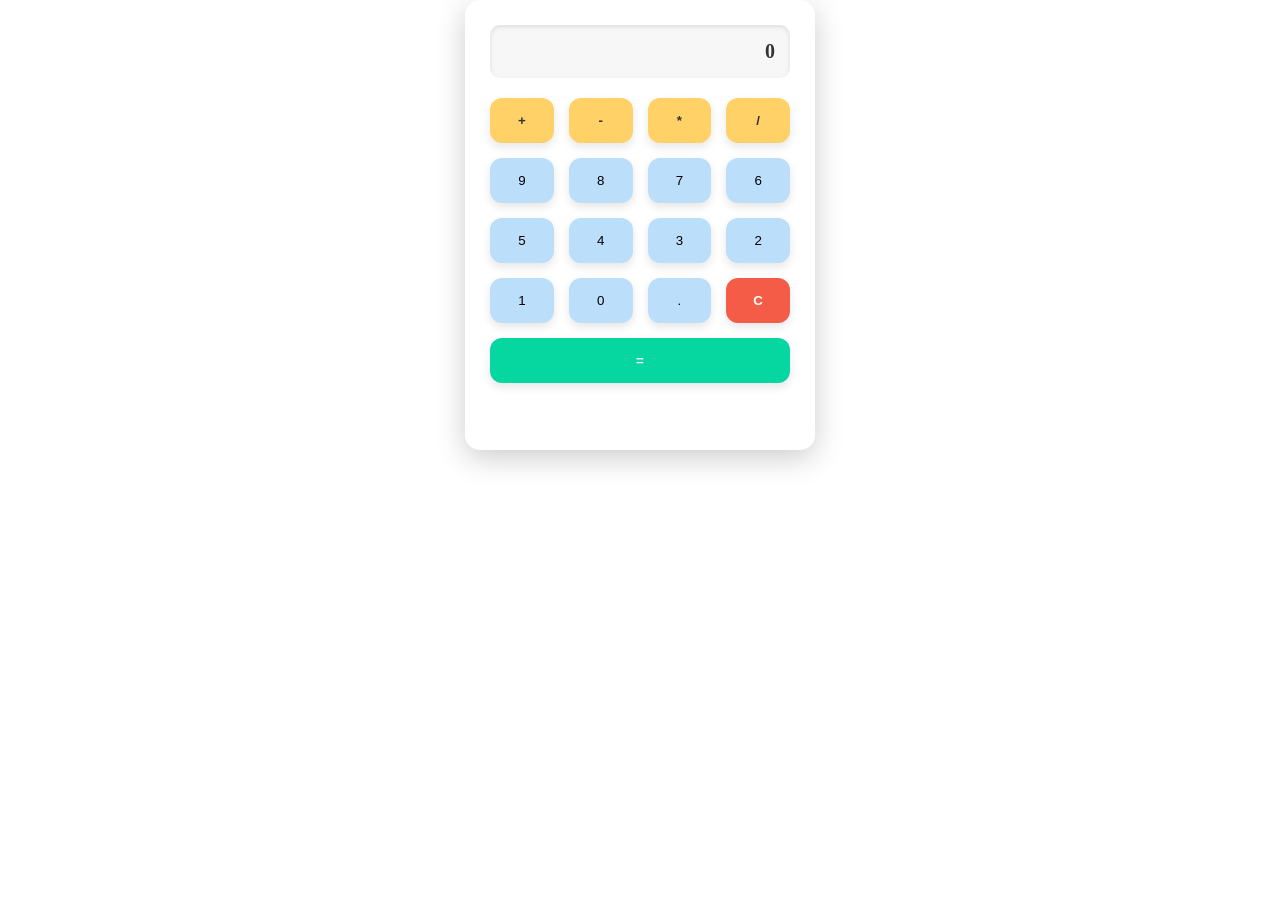
<file: Basic Calculator/index.html>
<!DOCTYPE html>
<html lang="en">
<head>
  <meta charset="UTF-8">
  <meta name="viewport" content="width=device-width, initial-scale=1.0">
  <title>Demo Bootstrap Project</title>

  <!-- Bootstrap CSS -->

  <!-- Bootstrap Icons -->

  <!-- Font Awesome -->

  <!-- Custom CSS -->
  <link rel="stylesheet" href="./assets/css/style.css">
</head>
<body>
  <div class="calculator ">
  <div id="result">
    <h1 id="sub-res" style="font-size: 20px;">0</h1>
    <h1 id="finalResult" style="font-size: 40px;"></h1>
  </div>

  <div class="buttons">
    <button onclick="appendNumber('+')">+</button>
    <button onclick="appendNumber('-')">-</button>
    <button onclick="appendNumber('*')">*</button>
    <button onclick="appendNumber('/')">/</button>
    <button onclick="appendNumber('9')">9</button>
    <button onclick="appendNumber('8')">8</button>
    <button onclick="appendNumber('7')">7</button>
    <button onclick="appendNumber('6')">6</button>
    <button onclick="appendNumber('5')">5</button>
    <button onclick="appendNumber('4')">4</button>
    <button onclick="appendNumber('3')">3</button>
    <button onclick="appendNumber('2')">2</button>
    <button onclick="appendNumber('1')">1</button>
    <button onclick="appendNumber('0')">0</button>
    <button onclick="appendNumber('.')">.</button>
    
    <button class="clear" onclick="clearResult()">C</button>
    <button class="equal" onclick="finalResult()">=</button>
  </div>
</div>


  <!-- Bootstrap JS -->
  <!-- Custom JS -->
  <script src="assets/js/script.js"></script>
</body>
</html>
</file>
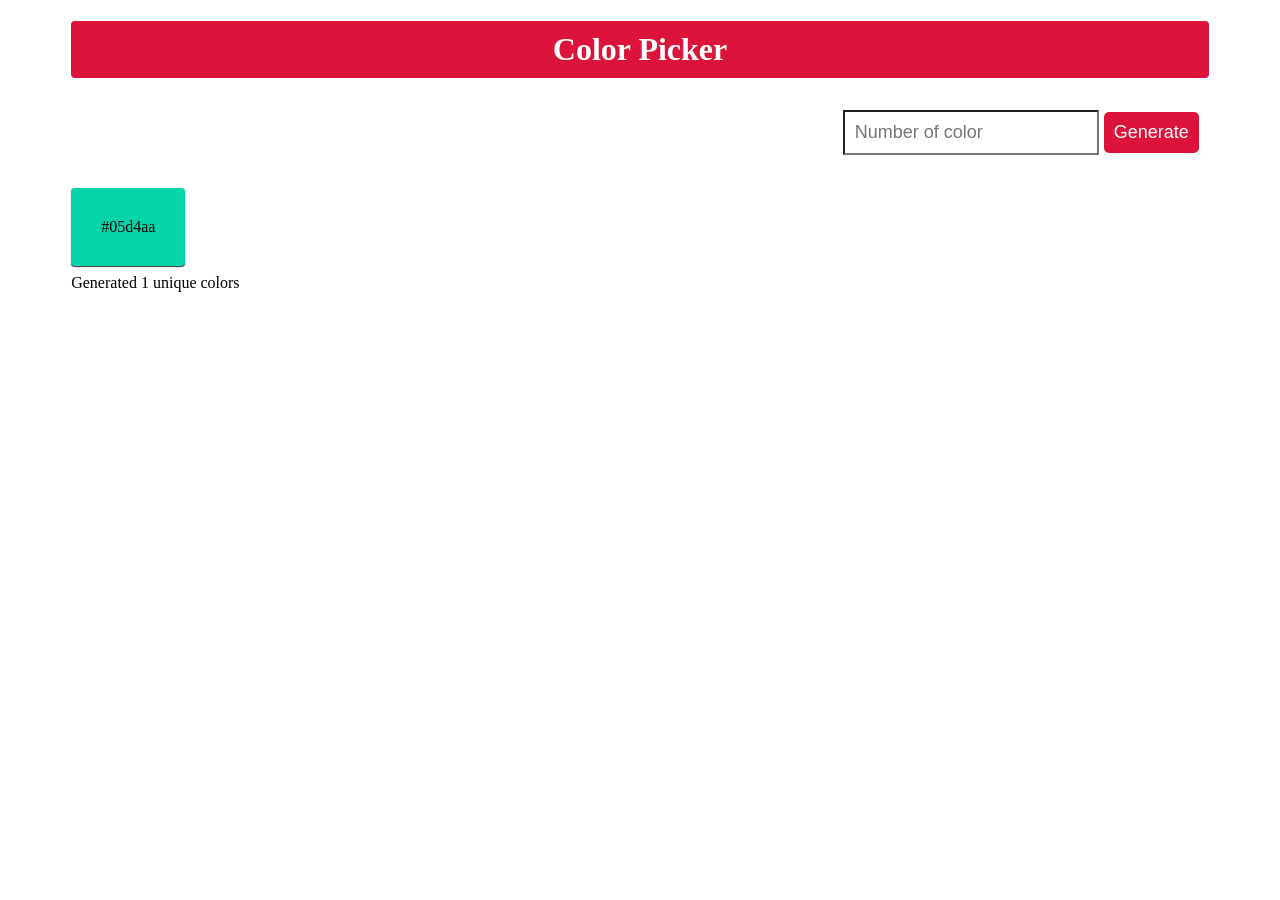
<file: Color Picker/index.html>
<!DOCTYPE html>
<html lang="en">
<head>
    <meta charset="UTF-8">
    <meta name="viewport" content="width=device-width, initial-scale=1.0">
    <title>Color Picker</title>
    <link rel="stylesheet" href="style.css">
    <script defer src="app.js"></script>
</head>
<body>
    <div class="container">
        <h1 class=" title">Color Picker</h1>
        <div class="action_area">
            <input type="number" class="" id="num" placeholder="Number of color">
            <button id="generate">Generate</button>
        </div>
        <div id="root" class="root">

        </div>
        <div id="info"></div>
    </div>


    <script src="function.js"></script>
    <script src="app.js"></script>
</body>
</html>
</file>
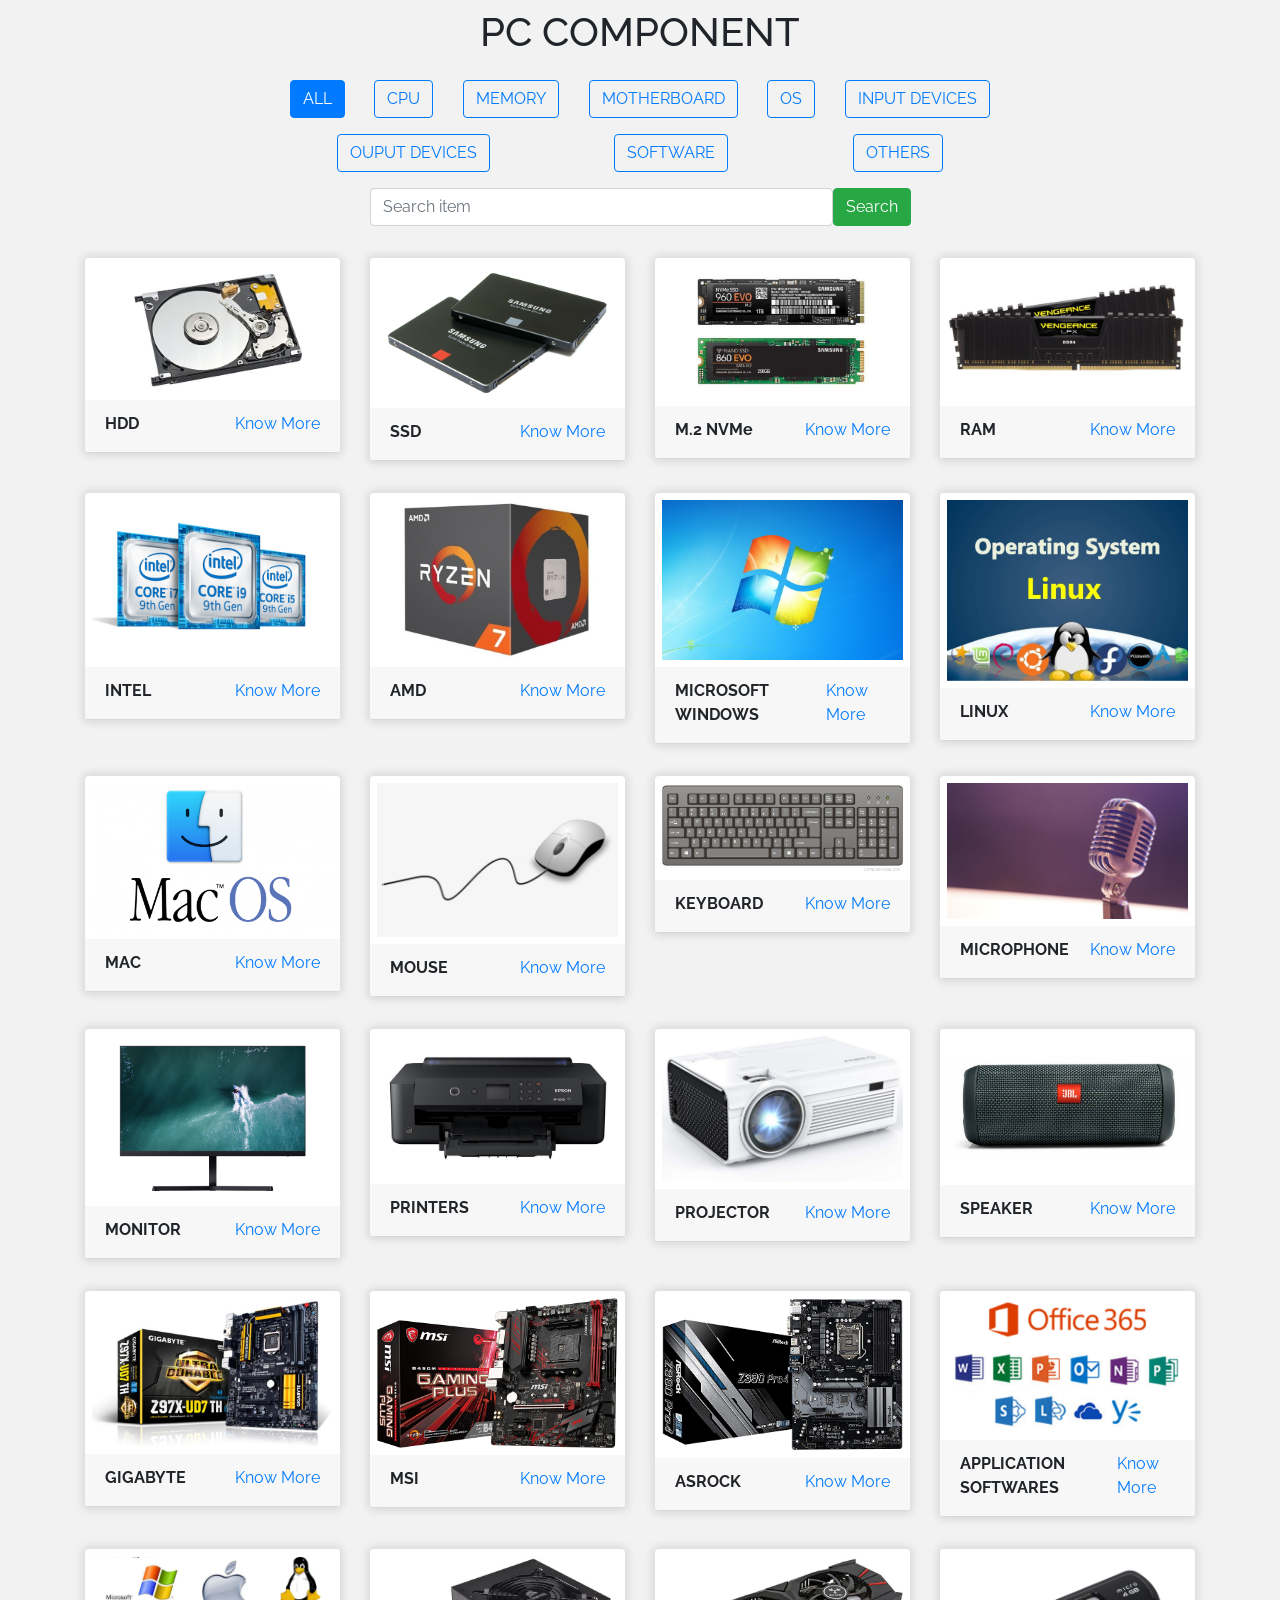
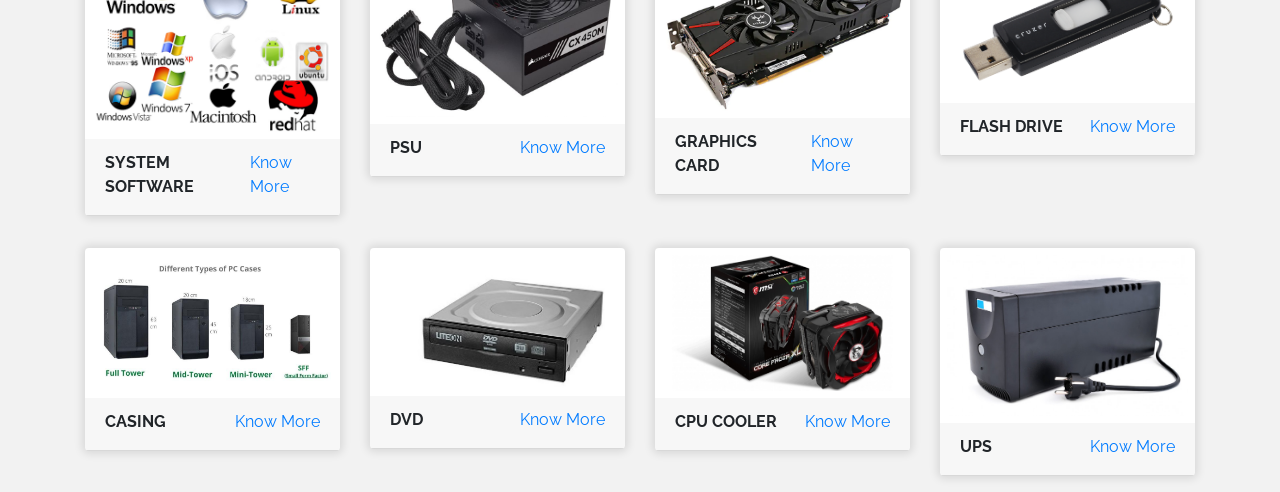
<file: component-filter/index.html>
<!DOCTYPE html>
<html lang="en">
  <head>
    <meta charset="UTF-8" />
    <meta http-equiv="X-UA-Compatible" content="IE=edge" />
    <meta name="viewport" content="width=device-width, initial-scale=1.0" />
    <link
      rel="stylesheet"
      href="https://maxcdn.bootstrapcdn.com/bootstrap/4.0.0/css/bootstrap.min.css"
      integrity="sha384-Gn5384xqQ1aoWXA+058RXPxPg6fy4IWvTNh0E263XmFcJlSAwiGgFAW/dAiS6JXm"
      crossorigin="anonymous"
    />
    <link rel="stylesheet" href="style.css" />
    
    <title>PC Component Filter | DOM Projects</title>
  </head>
  <body>
 
   <section class="main-section">
      <div class="container">
        <!-- title -->
        <div class="row">
          <div class="col-10 mx-auto col-sm-6 text-center mt-2">
            <h1>PC COMPONENT</h1>
          </div>
        </div>
        <!-- filter button -->
        <div class="row">
          <div
            class="col-lg-8 mx-auto d-flex justify-content-around flex-wrap m-2 filter-btn-div"
          >
            <a
              href="#"
              class="btn active btn-outline-primary text-uppercase filter-btn m-2"
              data-filter="all"
              >All</a
            >
            <a
              href="#"
              class="btn btn-outline-primary text-uppercase filter-btn m-2"
              data-filter="cpu"
              >CPU</a
            >
            <a
              href="#"
              class="btn btn-outline-primary text-uppercase filter-btn m-2"
              data-filter="memory"
              >Memory</a
            >
            <a
              href="#"
              class="btn btn-outline-primary text-uppercase filter-btn m-2"
              data-filter="mobo"
              >Motherboard</a
            >
            <a
              href="#"
              class="btn btn-outline-primary text-uppercase filter-btn m-2"
              data-filter="os"
              >OS</a
            >
            <a
              href="#"
              class="btn btn-outline-primary text-uppercase filter-btn m-2"
              data-filter="input-device"
              >Input Devices</a
            >
            <a
              href="#"
              class="btn btn-outline-primary text-uppercase filter-btn m-2"
              data-filter="ouput-device"
              >Ouput Devices</a
            >
            <a
              href="#"
              class="btn btn-outline-primary text-uppercase filter-btn m-2"
              data-filter="software"
              >Software</a
            >
            <a
              href="#"
              class="btn btn-outline-primary text-uppercase filter-btn m-2"
              data-filter="others"
              >Others</a
            >
          </div>
        </div>
        <!-- search box -->
        <div class="row">
          <div class="col-10 mx-auto col-md-6">
            <form>
              <div class="input-group-prepend mb-3">
                <input
                  id="search-item"
                  type="text"
                  class="form-control"
                  placeholder="Search item"
                />
                <span class="search-box btn btn-success">Search</span>
              </div>
            </form>
          </div>
        </div>
        <!-- items list -->
        <div class="row">
          <!-- memory -->
          <div
            class="col-6 col-sm-4 col-lg-3 mx-auto my-3 component memory"
            data-item="memory"
          >
            <div class="card">
              <img
                class="img-fluid rounded card-img-top"
                src="./images/memory/hdd.jpg"
                alt="Card image cap"
              />
              <div class="card-header pb-0">
                <div
                  class="card-text d-flex justify-content-between text-capitalize"
                >
                  <p class="card-text pr-3">HDD</p>

                  <a href="#" class="">Know More</a>
                </div>
              </div>
            </div>
          </div>

          <div
            class="col-6 col-sm-4 col-lg-3 mx-auto my-3 component memory"
            data-item="memory"
          >
            <div class="card">
              <img
                class="img-fluid rounded card-img-top"
                src="./images/memory/ssd.jpg"
                alt="Card image cap"
              />
              <div class="card-header pb-0">
                <div
                  class="card-text d-flex justify-content-between text-capitalize"
                >
                  <p class="card-text pr-3">SSD</p>

                  <a href="#" class="">Know More</a>
                </div>
              </div>
            </div>
          </div>
          <div
            class="col-6 col-sm-4 col-lg-3 mx-auto my-3 component memory"
            data-item="memory"
          >
            <div class="card">
              <img
                class="img-fluid rounded card-img-top"
                src="./images/memory/m.2.jpg"
                alt="Card image cap"
              />
              <div class="card-header pb-0">
                <div
                  class="card-text d-flex justify-content-between text-capitalize"
                >
                  <p class="card-text pr-3">M.2 NVMe</p>

                  <a href="#" class="">Know More</a>
                </div>
              </div>
            </div>
          </div>
          <div
            class="col-6 col-sm-4 col-lg-3 mx-auto my-3 component memory"
            data-item="memory"
          >
            <div class="card">
              <img
                class="img-fluid rounded card-img-top"
                src="./images/memory/ram.jpg"
                alt="Card image cap"
              />
              <div class="card-header pb-0">
                <div
                  class="card-text d-flex justify-content-between text-capitalize"
                >
                  <p class="card-text pr-3">RAM</p>

                  <a href="#" class="">Know More</a>
                </div>
              </div>
            </div>
          </div>

          <!-- cpu  -->
          <div
            class="col-6 col-sm-4 col-lg-3 mx-auto my-3 component cpu"
            data-item="cpu"
          >
            <div class="card">
              <img
                class="img-fluid rounded card-img-top"
                src="./images/cpu/intel.jpg"
                alt="Card image cap"
              />
              <div class="card-header pb-0">
                <div
                  class="card-text d-flex justify-content-between text-capitalize"
                >
                  <p class="card-text pr-3">INTEL</p>

                  <a href="#" class="">Know More</a>
                </div>
              </div>
            </div>
          </div>
          <div
            class="col-6 col-sm-4 col-lg-3 mx-auto my-3 component cpu"
            data-item="cpu"
          >
            <div class="card">
              <img
                class="img-fluid rounded card-img-top"
                src="./images/cpu/amd.jpg"
                alt="Card image cap"
              />
              <div class="card-header pb-0">
                <div
                  class="card-text d-flex justify-content-between text-capitalize"
                >
                  <p class="card-text pr-3">AMD</p>

                  <a href="#" class="">Know More</a>
                </div>
              </div>
            </div>
          </div>

          <!-- operating system -->
          <div
            class="col-6 col-sm-4 col-lg-3 mx-auto my-3 component os"
            data-item="os"
          >
            <div class="card">
              <img
                class="img-fluid rounded card-img-top"
                src="./images/os/microsoft.jpg"
                alt="Card image cap"
              />
              <div class="card-header pb-0">
                <div
                  class="card-text d-flex justify-content-between text-capitalize"
                >
                  <p class="card-text pr-3">MICROSOFT WINDOWS</p>

                  <a href="#" class="">Know More</a>
                </div>
              </div>
            </div>
          </div>
          <div
            class="col-6 col-sm-4 col-lg-3 mx-auto my-3 component os"
            data-item="os"
          >
            <div class="card">
              <img
                class="img-fluid rounded card-img-top"
                src="./images/os/linux.jpg"
                alt="Card image cap"
              />
              <div class="card-header pb-0">
                <div
                  class="card-text d-flex justify-content-between text-capitalize"
                >
                  <p class="card-text pr-3">LINUX</p>

                  <a href="#" class="">Know More</a>
                </div>
              </div>
            </div>
          </div>
          <div
            class="col-6 col-sm-4 col-lg-3 mx-auto my-3 component os"
            data-item="os"
          >
            <div class="card">
              <img
                class="img-fluid rounded card-img-top"
                src="./images/os/mac.png"
                alt="Card image cap"
              />
              <div class="card-header pb-0">
                <div
                  class="card-text d-flex justify-content-between text-capitalize"
                >
                  <p class="card-text pr-3">MAC</p>

                  <a href="#" class="">Know More</a>
                </div>
              </div>
            </div>
          </div>

          <!-- input devices -->
          <div
            class="col-6 col-sm-4 col-lg-3 mx-auto my-3 component input-device"
            data-item="input-device"
          >
            <div class="card">
              <img
                class="img-fluid rounded card-img-top"
                src="./images/input/mouse.png"
                alt="Card image cap"
              />
              <div class="card-header pb-0">
                <div
                  class="card-text d-flex justify-content-between text-capitalize"
                >
                  <p class="card-text pr-3">MOUSE</p>

                  <a href="#" class="">Know More</a>
                </div>
              </div>
            </div>
          </div>
          <div
            class="col-6 col-sm-4 col-lg-3 mx-auto my-3 component input-device"
            data-item="input-device"
          >
            <div class="card">
              <img
                class="img-fluid rounded card-img-top"
                src="./images/input/keyboard.jpg"
                alt="Card image cap"
              />
              <div class="card-header pb-0">
                <div
                  class="card-text d-flex justify-content-between text-capitalize"
                >
                  <p class="card-text pr-3">KEYBOARD</p>

                  <a href="#" class="">Know More</a>
                </div>
              </div>
            </div>
          </div>
          <div
            class="col-6 col-sm-4 col-lg-3 mx-auto my-3 component input-device"
            data-item="input-device"
          >
            <div class="card">
              <img
                class="img-fluid rounded card-img-top"
                src="./images/input/mic.jpg"
                alt="Card image cap"
              />
              <div class="card-header pb-0">
                <div
                  class="card-text d-flex justify-content-between text-capitalize"
                >
                  <p class="card-text pr-3">MICROPHONE</p>

                  <a href="#" class="">Know More</a>
                </div>
              </div>
            </div>
          </div>

          <!-- output devices -->
          <div
            class="col-6 col-sm-4 col-lg-3 mx-auto my-3 component ouput-device"
            data-item="ouput-device"
          >
            <div class="card">
              <img
                class="img-fluid rounded card-img-top"
                src="./images/ouput/monitor.png"
                alt="Card image cap"
              />
              <div class="card-header pb-0">
                <div
                  class="card-text d-flex justify-content-between text-capitalize"
                >
                  <p class="card-text pr-3">MONITOR</p>

                  <a href="#" class="">Know More</a>
                </div>
              </div>
            </div>
          </div>
          <div
            class="col-6 col-sm-4 col-lg-3 mx-auto my-3 component ouput-device"
            data-item="ouput-device"
          >
            <div class="card">
              <img
                class="img-fluid rounded card-img-top"
                src="./images/ouput/printer.jpg"
                alt="Card image cap"
              />
              <div class="card-header pb-0">
                <div
                  class="card-text d-flex justify-content-between text-capitalize"
                >
                  <p class="card-text pr-3">PRINTERS</p>

                  <a href="#" class="">Know More</a>
                </div>
              </div>
            </div>
          </div>
          <div
            class="col-6 col-sm-4 col-lg-3 mx-auto my-3 component ouput-device"
            data-item="ouput-device"
          >
            <div class="card">
              <img
                class="img-fluid rounded card-img-top"
                src="./images/ouput/projector.jpg"
                alt="Card image cap"
              />
              <div class="card-header pb-0">
                <div
                  class="card-text d-flex justify-content-between text-capitalize"
                >
                  <p class="card-text pr-3">PROJECTOR</p>

                  <a href="#" class="">Know More</a>
                </div>
              </div>
            </div>
          </div>
          <div
            class="col-6 col-sm-4 col-lg-3 mx-auto my-3 component ouput-device"
            data-item="ouput-device"
          >
            <div class="card">
              <img
                class="img-fluid rounded card-img-top"
                src="./images/ouput/speaker.jpg"
                alt="Card image cap"
              />
              <div class="card-header pb-0">
                <div
                  class="card-text d-flex justify-content-between text-capitalize"
                >
                  <p class="card-text pr-3">SPEAKER</p>

                  <a href="#" class="">Know More</a>
                </div>
              </div>
            </div>
          </div>

          <!-- motherboard -->
          <div
            class="col-6 col-sm-4 col-lg-3 mx-auto my-3 component mobo"
            data-item="mobo"
          >
            <div class="card">
              <img
                class="img-fluid rounded card-img-top"
                src="./images/mobo/gigabyte.jpg"
                alt="Card image cap"
              />
              <div class="card-header pb-0">
                <div
                  class="card-text d-flex justify-content-between text-capitalize"
                >
                  <p class="card-text pr-3">GIGABYTE</p>

                  <a href="#" class="">Know More</a>
                </div>
              </div>
            </div>
          </div>
          <div
            class="col-6 col-sm-4 col-lg-3 mx-auto my-3 component mobo"
            data-item="mobo"
          >
            <div class="card">
              <img
                class="img-fluid rounded card-img-top"
                src="./images/mobo/msi.jpg"
                alt="Card image cap"
              />
              <div class="card-header pb-0">
                <div
                  class="card-text d-flex justify-content-between text-capitalize"
                >
                  <p class="card-text pr-3">MSI</p>

                  <a href="#" class="">Know More</a>
                </div>
              </div>
            </div>
          </div>
          <div
            class="col-6 col-sm-4 col-lg-3 mx-auto my-3 component mobo"
            data-item="mobo"
          >
            <div class="card">
              <img
                class="img-fluid rounded card-img-top"
                src="./images/mobo/asrock.jpg"
                alt="Card image cap"
              />
              <div class="card-header pb-0">
                <div
                  class="card-text d-flex justify-content-between text-capitalize"
                >
                  <p class="card-text pr-3">ASROCK</p>

                  <a href="#" class="">Know More</a>
                </div>
              </div>
            </div>
          </div>

          <!-- software -->

          <div
            class="col-6 col-sm-4 col-lg-3 mx-auto my-3 component software"
            data-item="software"
          >
            <div class="card">
              <img
                class="img-fluid rounded card-img-top"
                src="./images/soft/application.png"
                alt="Card image cap"
              />
              <div class="card-header pb-0">
                <div
                  class="card-text d-flex justify-content-between text-capitalize"
                >
                  <p class="card-text pr-3">APPLICATION SOFTWARES</p>

                  <a href="#" class="">Know More</a>
                </div>
              </div>
            </div>
          </div>

          <div
            class="col-6 col-sm-4 col-lg-3 mx-auto my-3 component software"
            data-item="software"
          >
            <div class="card">
              <img
                class="img-fluid rounded card-img-top"
                src="./images/soft/system.png"
                alt="Card image cap"
              />
              <div class="card-header pb-0">
                <div
                  class="card-text d-flex justify-content-between text-capitalize"
                >
                  <p class="card-text pr-3">SYSTEM SOFTWARE</p>
                  <a href="#" class="">Know More</a>
                </div>
              </div>
            </div>
          </div>

          <!-- others component -->
          <div
            class="col-6 col-sm-4 col-lg-3 mx-auto my-3 component others"
            data-item="others"
          >
            <div class="card">
              <img
                class="img-fluid rounded card-img-top"
                src="./images/others/psu.jpg"
                alt="Card image cap"
              />
              <div class="card-header pb-0">
                <div
                  class="card-text d-flex justify-content-between text-capitalize"
                >
                  <p class="card-text pr-3">PSU</p>

                  <a href="#" class="">Know More</a>
                </div>
              </div>
            </div>
          </div>

          <div
            class="col-6 col-sm-4 col-lg-3 mx-auto my-3 component others"
            data-item="others"
          >
            <div class="card">
              <img
                class="img-fluid rounded card-img-top"
                src="./images/others/graphics.jpg"
                alt="Card image cap"
              />
              <div class="card-header pb-0">
                <div
                  class="card-text d-flex justify-content-between text-capitalize"
                >
                  <p class="card-text pr-3">GRAPHICS CARD</p>

                  <a href="#" class="">Know More</a>
                </div>
              </div>
            </div>
          </div>
          <div
            class="col-6 col-sm-4 col-lg-3 mx-auto my-3 component others"
            data-item="others"
          >
            <div class="card">
              <img
                class="img-fluid rounded card-img-top"
                src="./images/others/flash-drive.jpg"
                alt="Card image cap"
              />
              <div class="card-header pb-0">
                <div
                  class="card-text d-flex justify-content-between text-capitalize"
                >
                  <p class="card-text pr-3">FLASH DRIVE</p>

                  <a href="#" class="">Know More</a>
                </div>
              </div>
            </div>
          </div>
          <div
            class="col-6 col-sm-4 col-lg-3 mx-auto my-3 component others"
            data-item="others"
          >
            <div class="card">
              <img
                class="img-fluid rounded card-img-top"
                src="./images/others/casing.jpg"
                alt="Card image cap"
              />
              <div class="card-header pb-0">
                <div
                  class="card-text d-flex justify-content-between text-capitalize"
                >
                  <p class="card-text pr-3">CASING</p>

                  <a href="#" class="">Know More</a>
                </div>
              </div>
            </div>
          </div>
          <div
            class="col-6 col-sm-4 col-lg-3 mx-auto my-3 component others"
            data-item="others"
          >
            <div class="card">
              <img
                class="img-fluid rounded card-img-top"
                src="./images/others/dvd.jpg"
                alt="Card image cap"
              />
              <div class="card-header pb-0">
                <div
                  class="card-text d-flex justify-content-between text-capitalize"
                >
                  <p class="card-text pr-3">DVD</p>

                  <a href="#" class="">Know More</a>
                </div>
              </div>
            </div>
          </div>
          <div
            class="col-6 col-sm-4 col-lg-3 mx-auto my-3 component others"
            data-item="others"
          >
            <div class="card">
              <img
                class="img-fluid rounded card-img-top"
                src="./images/others/cooler.jpg"
                alt="Card image cap"
              />
              <div class="card-header pb-0">
                <div
                  class="card-text d-flex justify-content-between text-capitalize"
                >
                  <p class="card-text pr-3">CPU COOLER</p>

                  <a href="#" class="">Know More</a>
                </div>
              </div>
            </div>
          </div>
          <div
            class="col-6 col-sm-4 col-lg-3 mx-auto my-3 component others"
            data-item="others"
          >
            <div class="card">
              <img
                class="img-fluid rounded card-img-top"
                src="./images/others/ups.jpg"
                alt="Card image cap"
              />
              <div class="card-header pb-0">
                <div
                  class="card-text d-flex justify-content-between text-capitalize"
                >
                  <p class="card-text pr-3">UPS</p>

                  <a href="#" class="">Know More</a>
                </div>
              </div>
            </div>
          </div>
        </div>
      </div>
    </section>


    <script src="script.js"></script>
  </body>
</html>
</file>
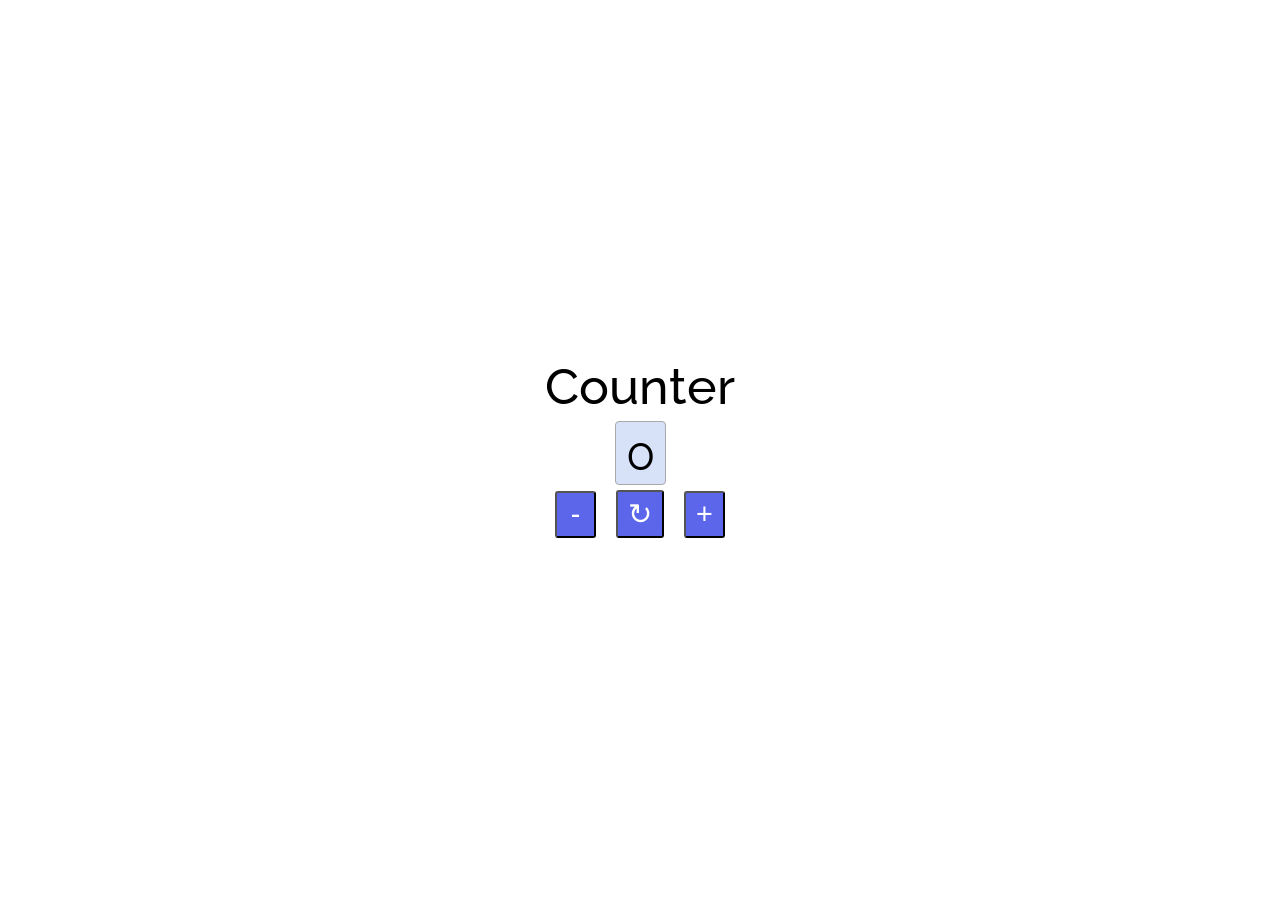
<file: Counter/index.html>
<!DOCTYPE html>
<html lang="en">
<head>
    <meta charset="UTF-8">
    <meta name="viewport" content="width=device-width, initial-scale=1.0">
    <title>Coutner</title>
    <link rel="stylesheet" href="style.css">
</head>
<body>
    
<main>
    <h2>Counter</h2>
    <h1 id="counter-value" contenteditable="true">0</h1>
<section>
    <div class="btn_area">
        <button class="btn decrease">-</button>
        <button class="btn reset">&#x21bb;</button>
        <button class="btn increase ">+</button>
    </div>
</section>

</main>
    
<script src="app.js "></script>
</body>
</html>
</file>
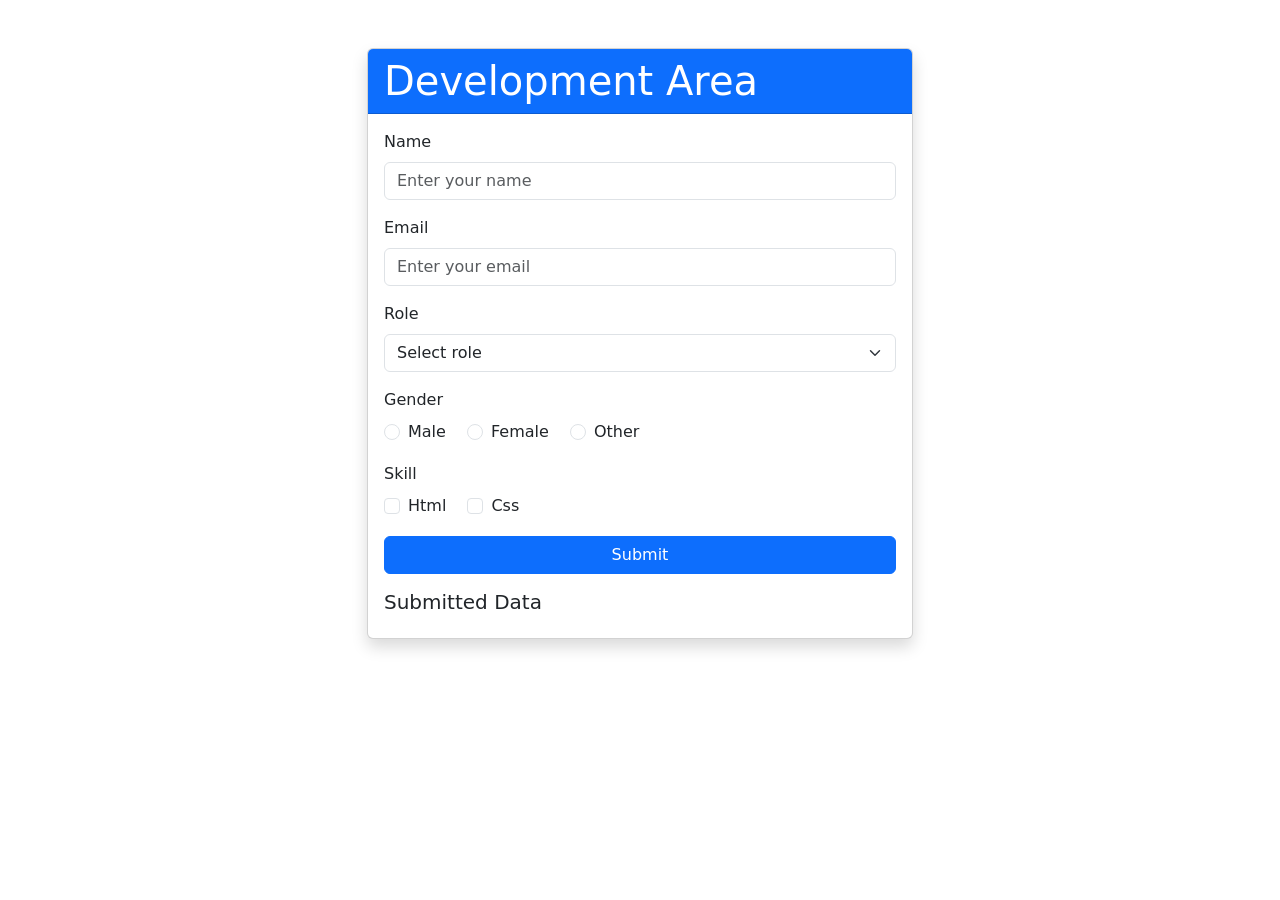
<file: Development Area/index.html>
<!DOCTYPE html>
<html lang="en">
<head>
    <meta charset="UTF-8">
    <meta name="viewport" content="width=device-width, initial-scale=1.0">
    <title>Development Area</title>
    <!-- Bootstrap CSS -->
    <link href="https://cdn.jsdelivr.net/npm/bootstrap@5.3.3/dist/css/bootstrap.min.css" rel="stylesheet">
</head>
<body>
    <div class="container mt-5">
        <div class="row justify-content-center">
            <div class="col-md-6">
                <div class="card shadow">
                    <div class="card-header bg-primary text-white">
                        <h1 class="card-title mb-0">Development Area</h1>
                    </div>
                    <div class="card-body">
                        <div id="msg" >
                            
                        </div>
                        <form id="form_input" action="">
                            <div class="mb-3">
                                <label class="form-label" for="name">Name</label>
                                <input type="text" class="form-control" name="name" id="name" placeholder="Enter your name">
                            </div>
                            <div class="mb-3">
                                <label class="form-label" for="email">Email</label>
                                <input type="email" class="form-control" name="email" id="email" placeholder="Enter your email">
                            </div>
                            <div class="mb-3">
                                <label class="form-label" for="role">Role</label>
                                <select class="form-select" name="role" id="role">
                                    <option value="">Select role</option>
                                    <option value="developer">Developer</option>
                                    <option value="designer">Designer</option>
                                    <option value="manager">Manager</option>
                                </select>
                            </div>
                            <div class="form-group mb-3">
                                <label class="form-label d-block mb-2">Gender</label>
                                <div class="form-check form-check-inline">
                                    <input class="form-check-input" type="radio" name="gender" id="male" value="male">
                                    <label class="form-check-label" for="male">Male</label>
                                </div>
                                <div class="form-check form-check-inline">
                                    <input class="form-check-input" type="radio" name="gender" id="female" value="female">
                                    <label class="form-check-label" for="female">Female</label>
                                </div>
                                <div class="form-check form-check-inline">
                                    <input class="form-check-input" type="radio" name="gender" id="other" value="other">
                                    <label class="form-check-label" for="other">Other</label>
                                </div>
                            </div>
                            <div class="form-group mb-3">
                                <label class="form-label d-block mb-2">Skill</label>
                                <div class="form-check form-check-inline">
                                    <input class="form-check-input" type="checkbox" name="skill" id="male" value="html">
                                    <label class="form-check-label" for="male">Html</label>
                                </div>
                                
                                <div class="form-check form-check-inline">
                                    <input class="form-check-input" type="checkbox" name="skill" id="male" value="css">
                                    <label class="form-check-label" for="male">Css</label>
                                </div>
                                
                            </div>
                            <button type="submit" class="btn btn-primary w-100">Submit</button>
                        </form>
                        <div class="mt-3">
                            <h5>Submitted Data</h5>
                            <ul id="data_list" class="list-group">
                                <!-- Submitted data will be displayed here -->
                            </ul>
                    </div>
                </div>
            </div>
        </div>
    </div>
    <script src="function.js"></script>
<script src="https://cdn.jsdelivr.net/npm/bootstrap@5.3.3/dist/js/bootstrap.bundle.min.js"></script>
<script src="app.js"></script>
</body>
</html>
</file>
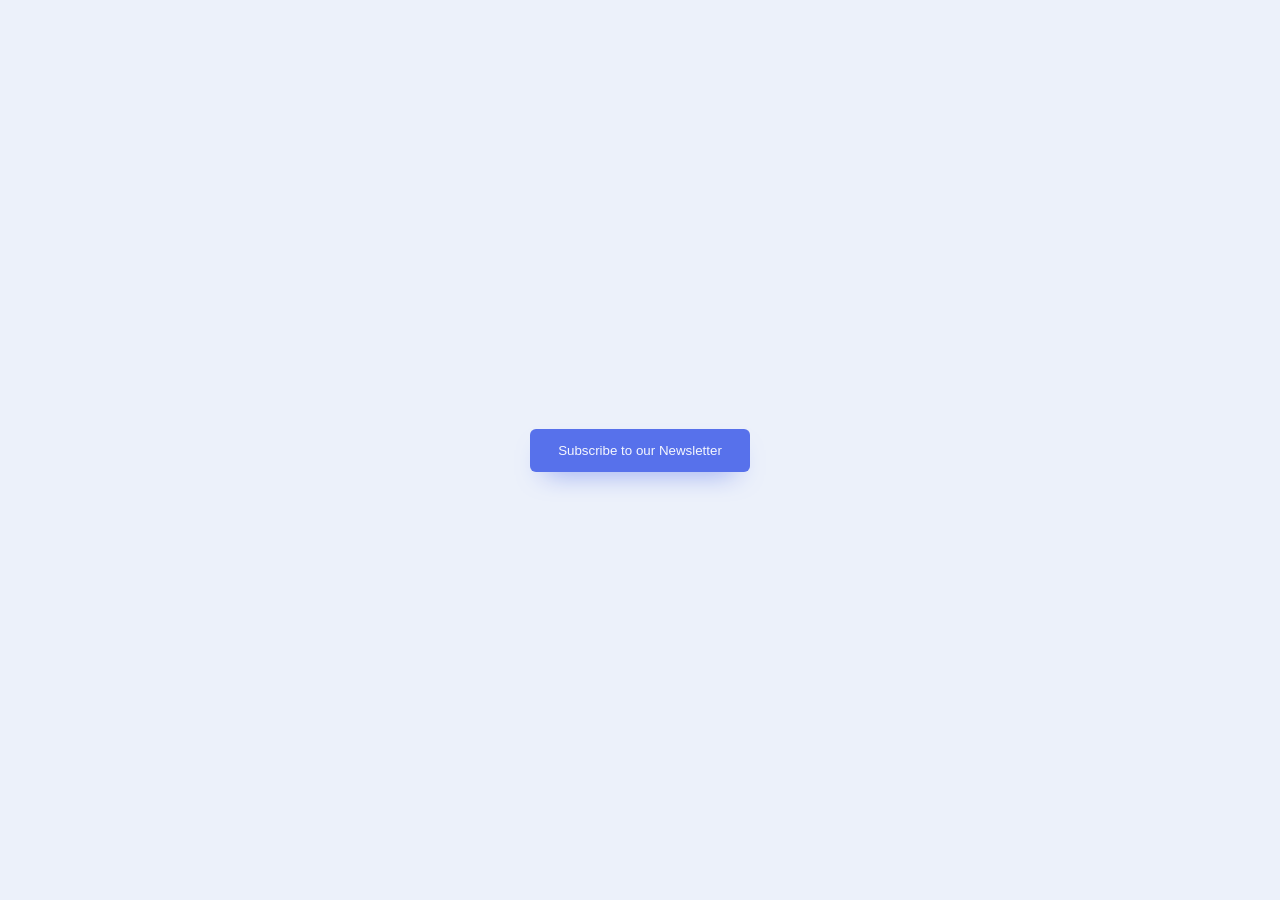
<file: Dialog/index.html>
<!DOCTYPE html>
<html lang="en">
<head>
    <meta charset="UTF-8">
    <meta name="viewport" content="width=device-width, initial-scale=1.0">
    <title>Dialog box</title>
    <link rel="stylesheet" href="style.css">
</head>
<body>
     <!-- subscribe button -->
<main>
     <div>
        <button id="show-dialog" class="subscribe primary-button">Subscribe to our Newsletter</button>
    
    
    
    </div>
</main>

   <!-- dialog -->


   <dialog id="dialog"  class="subscribe-wrapper">
    <div class="subscribe-header">
    <h2>  Be the first to know when new content is available</h2>
    <button id="close-dialog" class="dialog-close-btn">x</button>
</div>

<div class="subscribe-body">
<p>
          Sing up to receive tips and tricks on how to create online designs
          that make people take action
        </p>

    <form id="subscribe-form" action="">
        <input
        placeholder="Your email address"
        required
        type="email"
        name="email"
        id="emailInput"
    >
    <input type="submit" value="Sign me up" class="primary-button">
    </form>
</div>
   </dialog>

   <script >


       const showBtn = document.getElementById("show-dialog");
const dialog = document.getElementById("dialog");
const closeBtn = document.getElementById("close-dialog");


showBtn.addEventListener("click", () =>{
dialog.showModal()
})

closeBtn.addEventListener("click", () =>{
    dialog.close()
})
   </script>

</body>
</html>
</file>
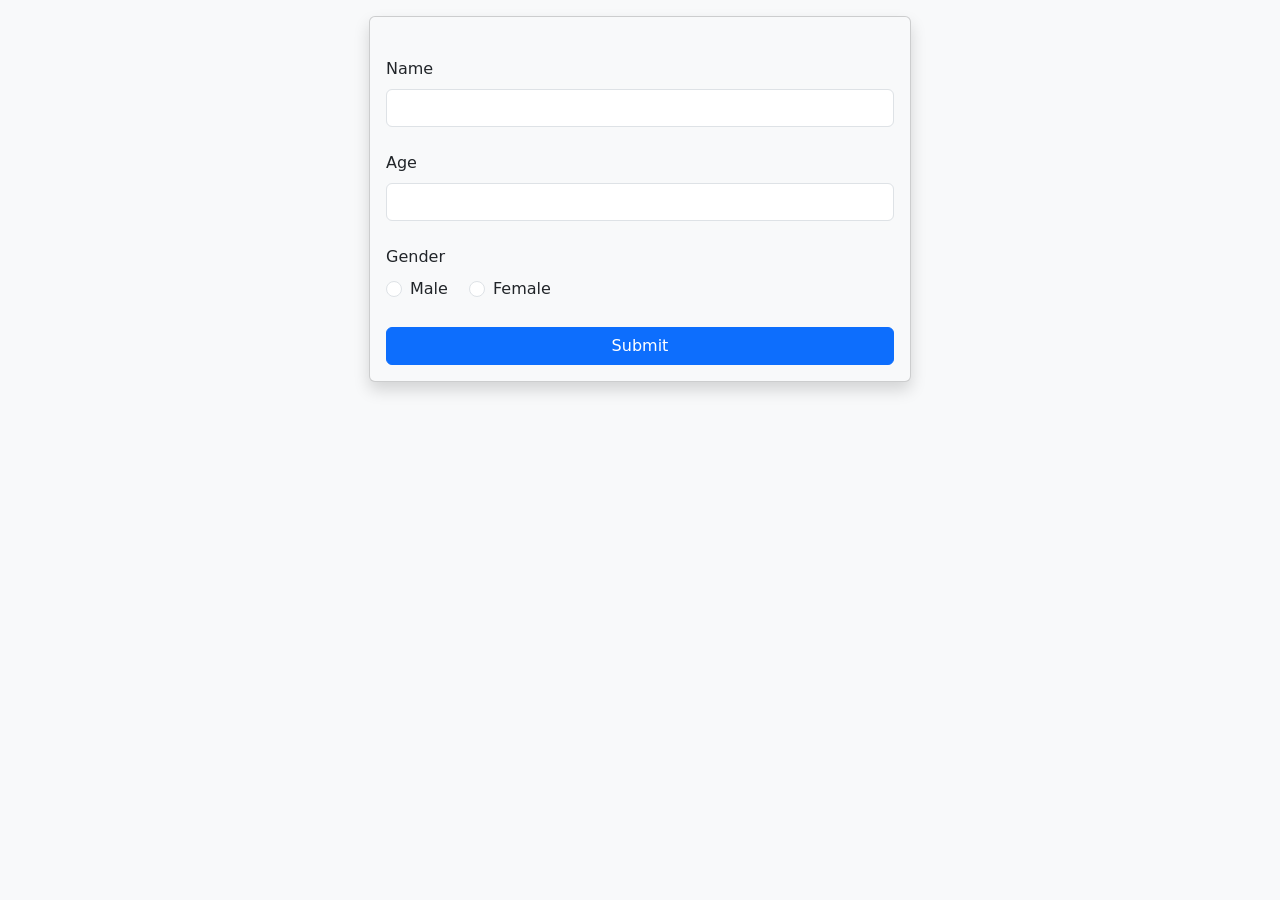
<file: Marage age cal/index.html>
<!DOCTYPE html>
<html lang="en">
<head>
    <meta charset="UTF-8">
    <meta name="viewport" content="width=device-width, initial-scale=1.0">
    <title>Document</title>
    <!-- bootstrap -->  
    <link rel="stylesheet" href="https://cdn.jsdelivr.net/npm/bootstrap@5.3.7/dist/css/bootstrap.min.css">
   <!-- custom css -->
    <link rel="stylesheet" href="style.css">
</head>
<body>
    

<div class="container p-3">
  <div class="row justify-content-center">
    <div class="col-md-6">
     
      <div class="card shadow p-3 mb-5 bg-body-tertiary rounded">  
         <div id="msg"></div>
        <form id="form_mariage" action="">
          
          <!-- Name -->
          <div class="my-4">
            <label class="form-label" for="name">Name</label>
            <input id="name" name="name" class="form-control" type="text">
          </div>

          <!-- Age -->
          <div class="my-4">
            <label class="form-label" for="age">Age</label>
            <input id="age" name="age" class="form-control" type="number">
          </div>

          <!-- Gender -->
          <div class="my-4">
            <label id="gender" class="form-label">Gender</label> <br>

            <div class="form-check form-check-inline">
              <input class="form-check-input" type="radio" id="male" name="gender" value="male">
              <label class="form-check-label" for="male">Male</label>
            </div>

            <div class="form-check form-check-inline">
              <input class="form-check-input" type="radio" id="female" name="gender" value="female">
              <label class="form-check-label" for="female">Female</label>
            </div>
          </div>

          <!-- Submit -->
          <button type="submit" class="btn btn-primary w-100">Submit</button>

        </form>
      </div>
    </div>
  </div>
</div>





    <!-- bootstrap js -->
     
    <script src="	https://cdn.jsdelivr.net/npm/bootstrap@5.3.7/dist/js/bootstrap.bundle.min.js"></script>
    <script src="function.js"></script>
    <script src="app.js"></script>
</body>
</html>
</file>
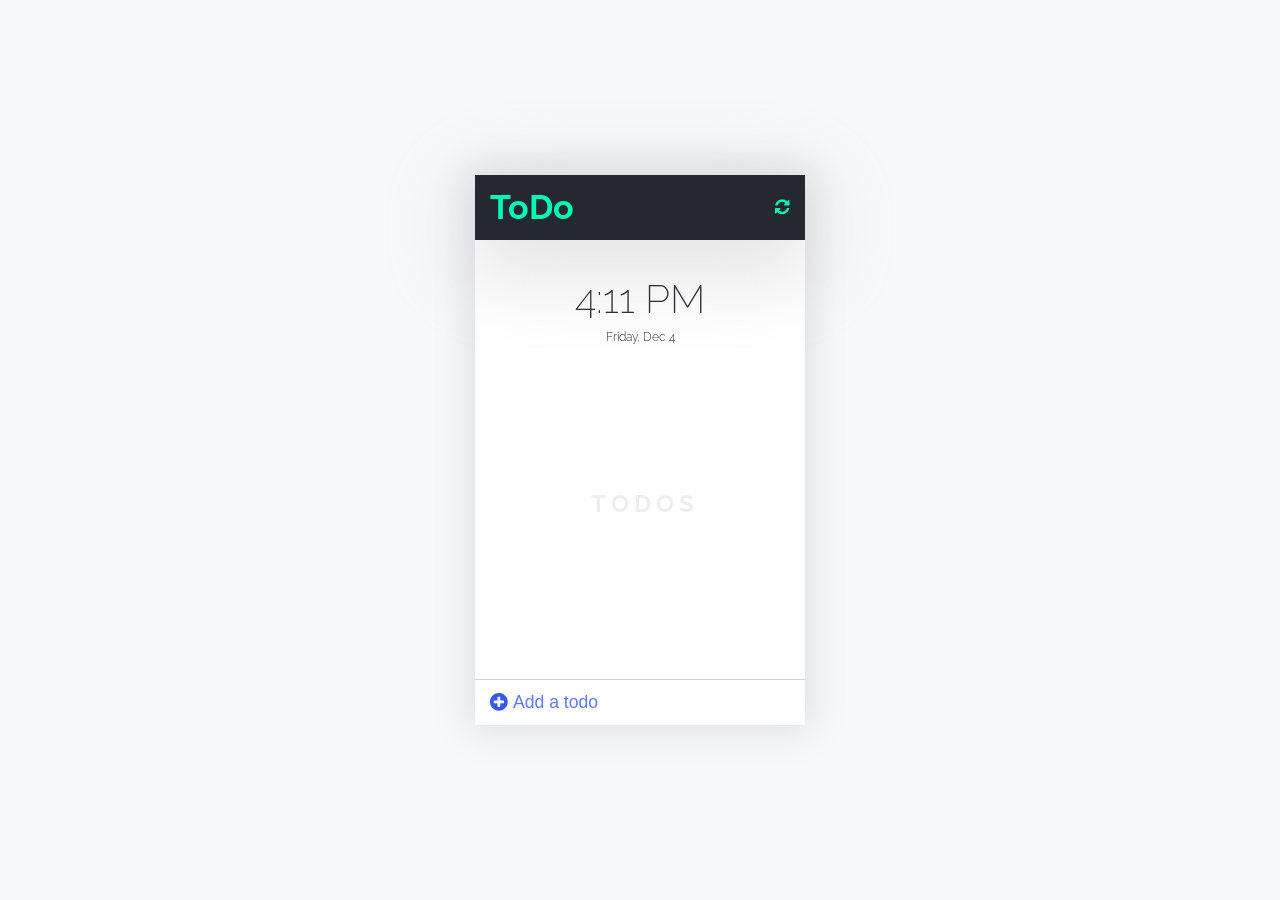
<file: To Do/index.html>
<!DOCTYPE html>
<html lang="en">
<head>
    <meta charset="UTF-8">
    <meta name="viewport" content="width=., initial-scale=1.0">
    <title>toDo </title>
    
    <link
      rel="stylesheet"
      href="https://stackpath.bootstrapcdn.com/font-awesome/4.7.0/css/font-awesome.min.css"
      integrity="sha384-wvfXpqpZZVQGK6TAh5PVlGOfQNHSoD2xbE+QkPxCAFlNEevoEH3Sl0sibVcOQVnN"
      crossorigin="anonymous"
    />
    <link rel="stylesheet" href="style.css">
</head>
<body>
    <div class="container">
        <div class="header">
            <div class="header-text">
                <div class="header-title">
                    <h1>ToDo</h1>
                
                </div>
                <div class="clear"><i title="Reset" class="fa fa-refresh"></i></div>
            </div>
            <div class="msg">
                
            </div>
            <div class="time-date">
                <h3 id="time">7:53 pm</h3>
                <h3 id="date">17-07-25</h3>
            </div>
        </div>
        <div class="content">
            <h2 class="todos-watermark">TODOS</h2>
            <ul id="list"></ul>
        </div>
        <div class="add-item">
            <i class="fa fa-plus-circle add" ></i>
            <input type="text" placeholder="Add a todo" id="todo-input">
        </div>
    </div>
    <script src="app.js"></script>
</body>
</html>
</file>
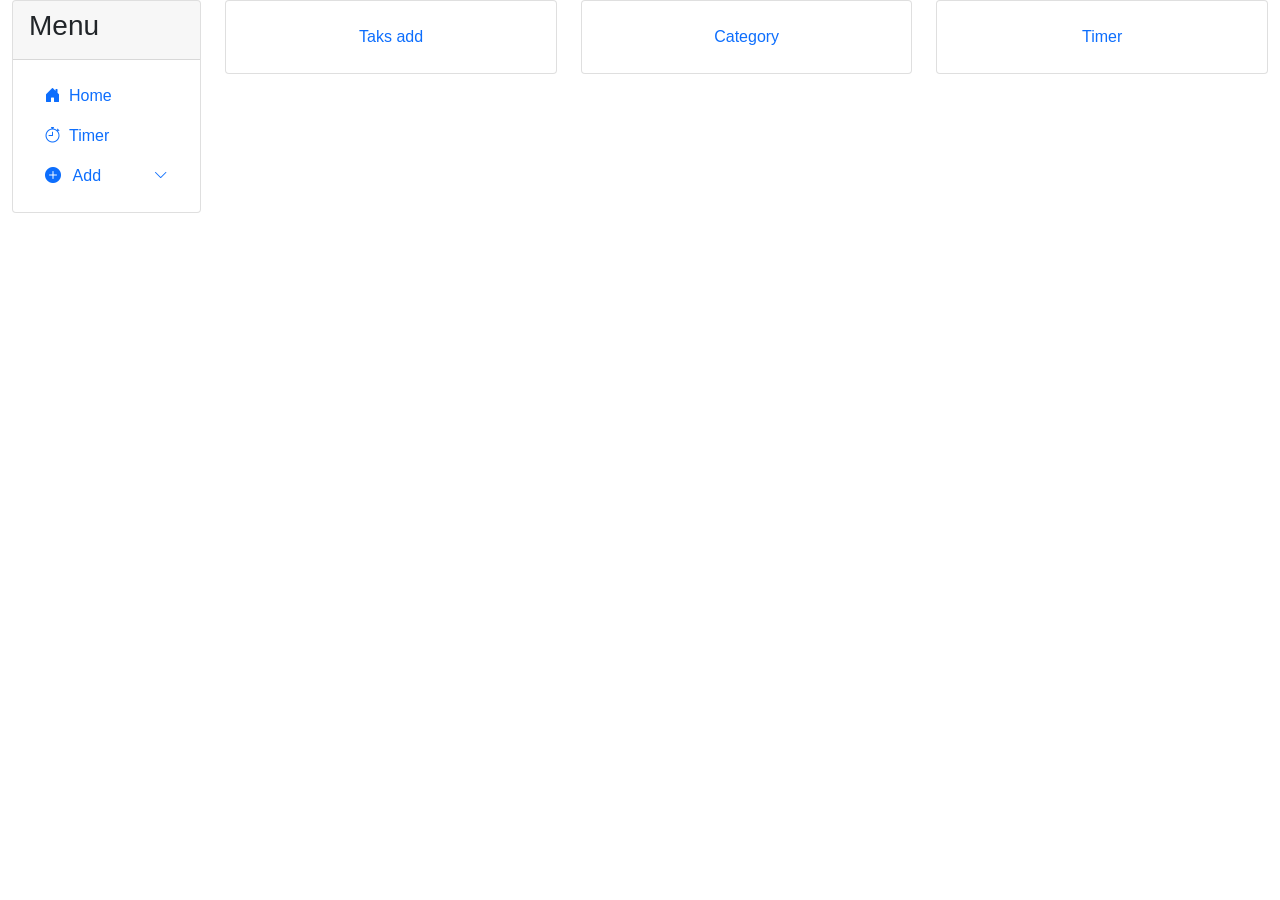
<file: todo list/index.html>
<!DOCTYPE html>
<html lang="en">
<head>
  <meta charset="UTF-8">
  <meta name="viewport" content="width=device-width, initial-scale=1.0">
  <title>Demo Bootstrap Project</title>

  <!-- Bootstrap CSS -->
  <link rel="stylesheet" href="./assets/css/bootstrap.min.css">

  <!-- Bootstrap Icons -->
  <link rel="stylesheet" href="./assets/icons/bootstrap-icons.css">

  <!-- Font Awesome -->
  <link rel="stylesheet" href="./assets/css/all.min.css">

  <!-- Custom CSS -->
  <link rel="stylesheet" href="./assets/css/style.css">
</head>
<body>
  
  





  <div class="container-fluid">
    <div class="row">
      <!-- menu -->
     <div class="col-md-2 sidebar">
  <div class="card">
    <div class="card-header">
      <h1 class="fs-3">Menu</h1>
    </div>
    <div class="card-body">
      <ul class="nav flex-column">

        <li class="nav-item">
          <a href="#home" data-bs-toggle="tab" class="nav-link d-flex align-items-center">
            <i class="bi bi-house-door-fill me-2"></i> Home
          </a>
        </li>
        <li class="nav-item">
          <a href="#timer" data-bs-toggle="tab" class="nav-link d-flex align-items-center">
           <i class="bi bi-stopwatch me-2"></i> Timer
          </a>
        </li>

        <li class="nav-item">
          <a href="#addMenu" class="nav-link d-flex justify-content-between align-items-center" data-bs-toggle="collapse">
            <span><i class="bi bi-plus-circle-fill me-2"></i> Add</span>
            <i class="bi bi-chevron-down small"></i>
          </a>
          <div class="collapse" id="addMenu">
            <ul class="nav flex-column ms-3  ">
              <li class="nav-item"><a href="#addtaks" class="nav-link"  data-bs-toggle="tab">Add Task</a></li>
              <li class="nav-item"><a href="#" class="nav-link">Add Note</a></li>
              <li class="nav-item"><a href="#catagory" class="nav-link" data-bs-toggle="tab">Catagory</a></li>
            </ul>
          </div>
        </li>

      </ul>
    </div>
  </div>
</div>

      <!-- main content -->
      <!-- content -->

 <div class="col-md-10">
  <div class="tab-content">
    <div class="tab-pane fade show active" id="home">
     
   <div class="row">
    <div class="col-md-4 text-center">
     <div class="card">
      <div class="card-body">
      <a href="#" class="nav-link" data-bs-toggle="modal" data-bs-target ="#input_modal">Taks add</a>

      </div>
     </div>
      </div>
    <div class="col-md-4 text-center">
     <div class="card">
      <div class="card-body">
      <a href="#" class="nav-link" data-bs-toggle="modal" data-bs-target ="#catagory_modal">Category</a>

      </div>
     </div>
      </div>
    <div class="col-md-4 text-center">
     <div class="card">
      <div class="card-body">
      <a href="#timer" data-bs-toggle="tab" class="nav-link">Timer</a>

      </div>
     </div>
      </div>
  
    
     </div>
    </div>
    <div class="tab-pane fade" id="addtaks">
      <h2>Add</h2>
      <p>Add new items here.</p>
    </div> 
    <div class="tab-pane fade" id="catagory">
      <div class="card mt-3">
  <div class="card-header d-flex justify-content-between align-items-center">
    <h1>Category List</h1>
    <button class="btn btn-primary " data-bs-toggle="modal" data-bs-target ="#catagory_modal">Add</button>
  </div>
  <div class="card-body">
    <table class="table" >
  <thead>
    <tr>
      <th scope="col">#</th>
      <th scope="col">Category Name</th>
      <th scope="col">Catagory Description</th>
  
      <th scope="col">Add Date</th>
    </tr>
  </thead>
  <tbody id="show_category">
   
  </tbody>
</table>
  </div>
</div>
    </div> 
    <div class="tab-pane fade mt-md-2" id="timer">
     
<div class="card">
  <div class="card-header">
    <h3 class="fs-4">Timer</h3>
  </div>
  <div class="card-body">
    <div class="row">
      <div class="col-md-4">
        <div class="mb-3">
          <label for="timer_taskInput" class="form-label">Todo Name</label>
          <input type="text" class="form-control" id="timer_taskInput" placeholder="Task Name">
        </div>
        <div class="mb-3">
          <select id="task_category" class="form-select">
            <option value="">Select Category</option>
          </select>
        </div>
      </div>
      <div class="col-md-6 d-flex flex-column align-items-center">
        <div class="position-relative" style="width: 150px; height: 150px;">
          <svg class="progress-ring" width="150" height="150">
            <circle class="progress-ring__circle" stroke="blue" stroke-width="8" fill="transparent" r="68" cx="75" cy="75"/>
          </svg>
          <div class="position-absolute top-50 start-50 translate-middle text-center">
            <h1 id="timeDisplay" class="mb-0">00:00</h1>
          </div>
        </div>
        <div class="mt-3 d-flex gap-2 flex-wrap">
          <button class="btn btn-primary" id="startBtn">Start</button>
          <button class="btn btn-warning" id="pauseBtn">Pause</button>
          <button class="btn btn-danger" id="resetBtn">Reset</button>
          <button class="btn btn-secondary" id="saveBtn">Save</button>
        </div>
      </div>
    </div>
  </div>
</div>
<!-- taks time list -->
<div class="card mt-3">
  <div class="card-header">
    <h1>Taks Name</h1>
  </div>
  <div class="card-body">
    <table class="table" >
  <thead>
    <tr>
      <th scope="col">#</th>
      <th scope="col">Taks Name</th>
      <th scope="col">Catagory</th>
      <th scope="col">Work Time</th>
      <th scope="col">Work Date</th>
    </tr>
  </thead>
  <tbody id="show_time_taks">
   
  </tbody>
</table>
  </div>
</div>



    </div> 
  </div>
 </div>
    </div>
  </div>

  <!-- modal -->

  <!-- Task Modal -->
<div class="modal fade" id="input_modal">
  <div class="modal-dialog">
    <div class="modal-content">
      <div class="modal-header">
        <h5 class="modal-title">Add Task</h5>
        <button type="button" class="btn-close" data-bs-dismiss="modal"></button>
      </div>
      <div class="modal-body">
        <form id="task_form">
          <div class="mb-3">
            <label for="task_name" class="form-label">Task Name</label>
            <input type="text" class="form-control" id="task_name" name="task_name" required>
          </div>
          <div class="mb-3">
            <label for="task_description" class="form-label">Task Description</label>
            <textarea class="form-control" id="task_description" name="task_description" rows="3" required></textarea>
          </div>
       <div class="mb-3">
          <select id="task_cate" class="form-select">
            <option value="">Select Category</option>
          </select>
        </div>
          <div class="mb-3">
            <label for="task_date" class="form-label">Due Date</label>
            <input type="date" class="form-control" id="task_date" name="due_date" required>
          </div>
       
      </div>
      <div class="modal-footer">
        <button id="saveButton" type="submit" form="task_form" class="btn btn-primary">Save</button>
        <button type="button" class="btn btn-secondary" data-bs-dismiss="modal">Close</button>
      </div> 
    </form>
    </div>
  </div>
</div>

<!-- Category Modal -->
<div class="modal fade" id="catagory_modal">
  <div class="modal-dialog">
    <div class="modal-content">
      <div class="modal-header">
        <h5 class="modal-title">Add Category</h5>
        <button type="button" class="btn-close" data-bs-dismiss="modal"></button>
      </div>
      <div class="modal-body">
        <form id="category_form">
          <div class="mb-3">
            <label for="catagory_name" class="form-label">Category Name</label>
            <input type="text" class="form-control" id="catagory_name" name="cata_name" required>
          </div>
          <div class="mb-3">
            <label for="catagory_description" class="form-label">Category Description</label>
            <textarea class="form-control" id="catagory_description" name="cata_description" rows="3" required></textarea>
          </div>
      
      </div>
      <div class="modal-footer">
        <button id="cata_save" type="submit" form="category_form" class="btn btn-primary">Save</button>
        <button type="button" class="btn btn-secondary" data-bs-dismiss="modal">Close</button>
      </div> 
     </form>
    </div>
  </div>
</div>




  <!-- Bootstrap JS -->
  <script src="./assets/js/bootstrap.bundle.min.js"></script>
  <!-- function JS -->
  <script src="./assets/js/function.js"></script>
  <!-- Custom JS -->
  <script src="./assets/js/script.js"></script>
</body>
</html>
</file>
<file: Basic Calculator/assets/css/style.css>
*{
    margin: 0;
    padding: 0;
    box-sizing: border-box;
}

body{
    display: flex;
    justify-content: center;
    height: 50vh;
    background-color:linear-gradient(to right, #0072ff, #00c6ff) ;

}



.calculator {
background-color: #fff;
padding:25px ;
border-radius: 15px; 
box-shadow: 0 8px 30px rgba(0, 0, 0, 0.2);
width: 350px;


}

#result{
    width: 100%;
    font-size: 2.2rem;
    padding: 15px;
    border: none;
    background-color: #f7f7f7;
    text-align:right;
    margin-bottom: 20px;
    border-radius: 10px;
   color: #333;
   font-weight: bold;
   overflow: hidden;
       box-shadow: inset 0 2px 5px rgba(0, 0, 0, 0.1);


}

.buttons{
    display: grid;
    grid-template-columns: repeat(4,1fr);
    gap: 15px;
}

button{
    font-style: 1.6rem;
    padding: 15px;
    background-color: #eef1f7;
    border: none;
    border-radius: 12px;
    cursor: pointer;
     transition: transform 0.2s, background-color 0.3s;
    color: #444;
    box-shadow: 0 4px 10px rgba(0, 0, 0, 0.1);
    
}

button:active {
    transform: scale(0.95);
}

button:nth-child(-n+4){
    background-color: #ffd166;
    color: #333;
    font-weight: bold;
}
button:nth-child(-n+4):hover{
    background-color:#f55c47 ;
    transition: 0.2s;
}
.clear {
    background-color: #f55c47; /* Bright red for clear */
    color: white;
    font-weight: bold;
}

.clear:hover {
    background-color: #d43d2f; /* Darker red on hover */
}

.equal {
    background-color: #06d6a0; /* Green for equal button */
    color: white;
    font-weight: bold;
    grid-column: span 4; /* Make "=" button span two columns */
}

.equal:hover {
    background-color: #04a67e; /* Darker green on hover */
}

/* Number buttons */
button:not(.clear):not(.equal):not(:nth-child(-n+4)) {
    background-color: #bbdefb; /* Light blue for numbers */
    color: #000;
}

button:not(.clear):not(.equal):not(:nth-child(-n+4)):hover {
    background-color: #90caf9; /* Darker blue on hover */
}
</file>
<file: Color Picker/style.css>
.container{
    width: 90%;
    margin: auto;
}
.title{
    padding: 10px;
    text-align: center;
    color: white;
    background-color: crimson;
    border-radius: 4px;
}

.action_area{
    display: flex;
    justify-content: end;
    align-items: center;
    padding: 10px;
}

#num{
    padding: 10px;
    font-size: 18px;
    border-width: 2px;
}
#num:focus{
border-color: antiquewhite;
border-width: 5px;

}

#generate{
    padding: 10px;
    margin-left: 5px;
    border: none;
    background: crimson;
    color: white;
    border-radius: 5px;
    font-size: 18px;
}
#generate:active{
    transform: scale(.3);
    transition: 1s;
}

.root{
    margin-top: 15px;
    display: flex;
    justify-content: space-between;
    align-items: center;
    font-weight: wrap;
     
}

.root div{
    box-shadow: 0 1px 1px #333;
    padding: 30px;
    font-size: 1em;
    border-radius: 4px;
    margin: 8px 0;
}
</file>
<file: component-filter/style.css>
@import url('https://fonts.googleapis.com/css2?family=Raleway:ital,wght@0,200;0,300;0,400;0,500;0,600;0,700;0,800;0,900;1,100;1,200;1,300;1,400;1,700&display=swap');

* {
  margin: 0;
  padding: 0;
  box-sizing: border-box;
}

body {
  font-family: 'Raleway', Fallback, sans-serif;
  font-size: 16px;
}

body {
  background-color: rgba(0, 0, 0, 0.05);
}

section {}

.card img {
  cursor: pointer;
  padding: 7px;
}

.card .card-header p {
  font-weight: bold;
}

.card {
  box-shadow: 0 0 9px 3px rgba(0, 0, 0, 0.1);
  border: none;
  overflow: hidden;
}

.filter-btn-div .btn.active {
  color: #fff;
  background-color: #007bff;
  border-color: #007bff;
}
.component.active {
  transform: scale(1.05);
  transition: 0.3s;
}


@media (max-width: 325px) {
  .filter-btn-div .filter-btn {
    font-size: 14px !important;
  }
}
</file>
<file: Counter/style.css>
@import url('https://fonts.googleapis.com/css2?family=Raleway:ital,wght@0,200;0,300;0,400;0,500;0,600;0,700;0,800;0,900;1,100;1,200;1,300;1,400;1,700&display=swap');

*{
    margin: 0;
    padding: 0;
    box-sizing: border-box;
}

body {
  font-family: 'Raleway', Fallback, sans-serif;
  font-size: 16px;
}

body{
    display: flex;
    height: 100vh;
    margin: 0 20;

    justify-content: center;
    align-items: center;
}

main{
    text-align: center;
}

main h2{
    font-size: 50px;
    font-weight: 500;
    margin-bottom: 5px;
}
main h1{
    font-size: 48px;
    font-weight: 400;
    display: inline-block;
    padding: 3px 10px;
    border-radius: 4px;
    border: 1px solid darkgray;
    background-color: rgba(162, 187, 241, 0.425);
    margin-bottom: 5px;
}

.btn_area{
    display: flex;
    justify-content: space-between;
    align-items: center;
}
.btn_area .btn{
    font-size: 1.8em;
    width: 100%;
    height: 100%;
    padding: 5px 10px;
    margin: 0 10px 5px;
    background: rgba(46, 59, 230, 0.781);
  color: white;
  border-radius: 3px;
  cursor: pointer;
}
button:active {
  transform: scale(0.98);
}
</file>
<file: Dialog/style.css>
@import url("https://fonts.googleapis.com/css2?family=Raleway:ital,wght@0,200;0,300;0,400;0,500;0,600;0,700;0,800;0,900;1,100;1,200;1,300;1,400;1,700&display=swap");


*{
    margin: 0;
    padding: 0;
    box-sizing: border-box;
}

body{
      font-family: "Raleway", Fallback, sans-serif;
      font-size: 16px;
      background: #ecf1fa;
      height: 100vh;
      width: 100vw;
      display: flex;
      justify-content: center;
      flex-direction: column;
      align-items: center;
      
}
.primary-button{
    background-color: #5771eb;
    color: #f5f7fe;
    padding: 14px 28px;
    border-radius: 6px;
    border: none;
    cursor: pointer;
    box-shadow: #5771eb 0px 12px 28px -15px ;
    transition: all 0.2s ease-in-out;
}


.primary-button:hover {
  background-color: #3150e0;
}


.primary-button:active {
  transform: scale(0.99);
}

.subscribe-wrapper{
  position: relative;
  top: 50%;
  left: 50%;
  width: 50%;
  transform: translate(-50%, -50%);
  background-color: #fff;
  padding: 40px;
  border: none;
  border-radius: 10px;
  animation-name: slideIn;
  animation-duration: 1s;
  box-shadow: rgba(0, 0, 0, 0.16) 0px 10px 36px 0px,
    rgba(0, 0, 0, 0.06) 0px 0px 0px 1px;
}

.subscribe-header{
  display: flex;
  flex-direction: row;
  margin-bottom: 1rem;

}

.subscribe-header h2{
  font-weight: 700;
  font-size: 1.7rem;
  color: #242e4c;
  max-width: 80%;
}

.subscribe-header .dialog-close-btn{
  position: absolute;
  top: 0.25rem;
  right: 0.75rem;
  font-size: 30px;
  font-weight: bolder;
  font-family: Arial, Helvetica, sans-serif;
  color: gray;
  border: none;
  cursor: pointer;
  background-color: transparent;
}

.subscribe-body{
  color:#242e4c ;
  display: flex;
  flex-direction: column;
  gap: 0.91rem;
}
.subscribe-body p{
  font-weight: 500;
  opacity: 0.9;
  font-size: 1.1rem;
max-width: 95%;
}
#subscribe-form {
  display: flex;
  gap: 0.5em;
  margin-top: 15px;
}

#subscribe-form input[type= "email"]{
  flex: 1;
  border: 1px solid lightgray;
    border-radius: 6px;
  padding-left: 10px;
}
#subscribe-form input[type="email"]:focus {
  outline: none;
  border-color: blue;
}
</file>
<file: Marage age cal/style.css>
body{
    background: var(--bs-tertiary-bg);
}
</file>
<file: To Do/style.css>
@import url('https://fonts.googleapis.com/css2?family=Raleway:ital,wght@0,200;0,300;0,400;0,500;0,600;0,700;0,800;0,900;1,100;1,200;1,300;1,400;1,700&display=swap');

* {
  margin: 0;
  padding: 0;
  box-sizing: border-box;
}

body {
  font-family: 'Raleway', Fallback, sans-serif;
  font-size: 16px;
}

body {
  box-sizing: border-box;
  background-color: #f8f9fc;
  height: 100vh;
  display: flex;
  justify-content: center;
  align-items: center;
  padding: 0 15px;
}

.container {
  height: 550px;
  width: 330px;
  min-width: 200px;
  background-color: #ffffff;
  max-height: 600px;
  display: flex;
  flex-direction: column;
  box-shadow: 0 0 37px 7px rgba(0, 0, 0, 0.1);
  position: relative;
}

.fa {
  cursor: pointer;
}

.header {
  display: flex;
  flex-direction: column;
  align-items: center;
  justify-content: center;
}

.header-text  {
  display: flex;
  justify-content: space-between;
  align-items: center;
  width: 100%;
  background-color: #262831;
  color: #00f9b6;
  line-height: 65px;
  box-shadow: 0 20px 85px 9px #cccccca3;
}


.header-text .header-title,
.header-text .clear {    /* ✔️ শুধু ভেতরের element গুলোকে style দিচ্ছে */
  padding: 0 15px;
  font-size: 17px;
  font-weight: 300;
}

.time-date{
    text-align: center;
}

.time-date #time {
    color:#2f313a; 
    font-size: 40px;
    font-weight: 200;
    margin: 30px 0 8px 0;
}
.time-date #date {
    color:#2f313a; 
    font-size: 12px;
    font-weight: 300;
   
}


/*content*/

.content{
    padding: 15px;
    margin-top: 30px;
    overflow-y: scroll;
}

/* Hide scrollbar for Chrome, Safari and Opera */

.content::-webkit-scrollbar {
  display: none;
}
/* Hide scrollbar for IE, Edge and Firefox */
.content {
  -ms-overflow-style: none;
  /* IE and Edge */
  scrollbar-width: none;
  /* Firefox */
}

.content .todos-watermark{
    position: absolute;
    top: 57%;
    left: 35%;
    letter-spacing: 5px;
    font-weight: 200px;
    color:#d3d3d361;

}
.content #list li{
    list-style-type: none;
    width: 100%;
    display: flex;
    align-items: center;
    flex-wrap: nowrap;
      border: 1px solid #cccccc;
      margin-bottom: 20px;
      padding: 13px 0;
      border-radius: 4px;
      cursor: pointer;
}

.content #list .item .text{
    margin-left: 5px;
    margin-right: 5px;
    font-style: 0.8em;
    color: #454545cf;
}
.content #list .item .ci{
    margin-left: auto;
    
    margin-right: 10px;
    color: red;
}
.fa-check-circle {
  color: rgb(0, 190, 0);
}

.lineThrough {
  text-decoration: line-through;
  color: #ccc !important;
}

/* add todo section  */
.add-item {
  background: #ffffff;
  margin-top: auto;
  padding: 12px 15px;
  border-top: 1px solid lightgray;
  display: flex;
  align-items: center;
}

.add-item .add {
  font-size: 1.3em;
  color: #0d36f1d4;
}

.add-item #todo-input {
  border: none;
  outline: none;
  width: 100%;
  font-size: 1.1em;
  margin-left: 5px;
  color: #0d37f1a9;
}

.add-item #todo-input::placeholder {
  color: #0d37f1a9;
}
.msg{
  margin-top: 5px;
  color: red;
}
</file>
<file: todo list/assets/css/style.css>
/* General Styles */
*{
    margin: 0;
    padding: 0;
    box-sizing: border-box;
    font-family: 'Poppins', sans-serif;
}

/* timer*/

.timer-container {
    
   
    background: #f0f0f0;
    position: relative;
}
.timer-text {
    position: absolute;
    top: 50%;
    left: 50%;
    transform: translate(-50%, -50%);
    text-align: center;
}
.timer-text h1 {
    font-size: 80px;
    color: #333;
}
</file>
